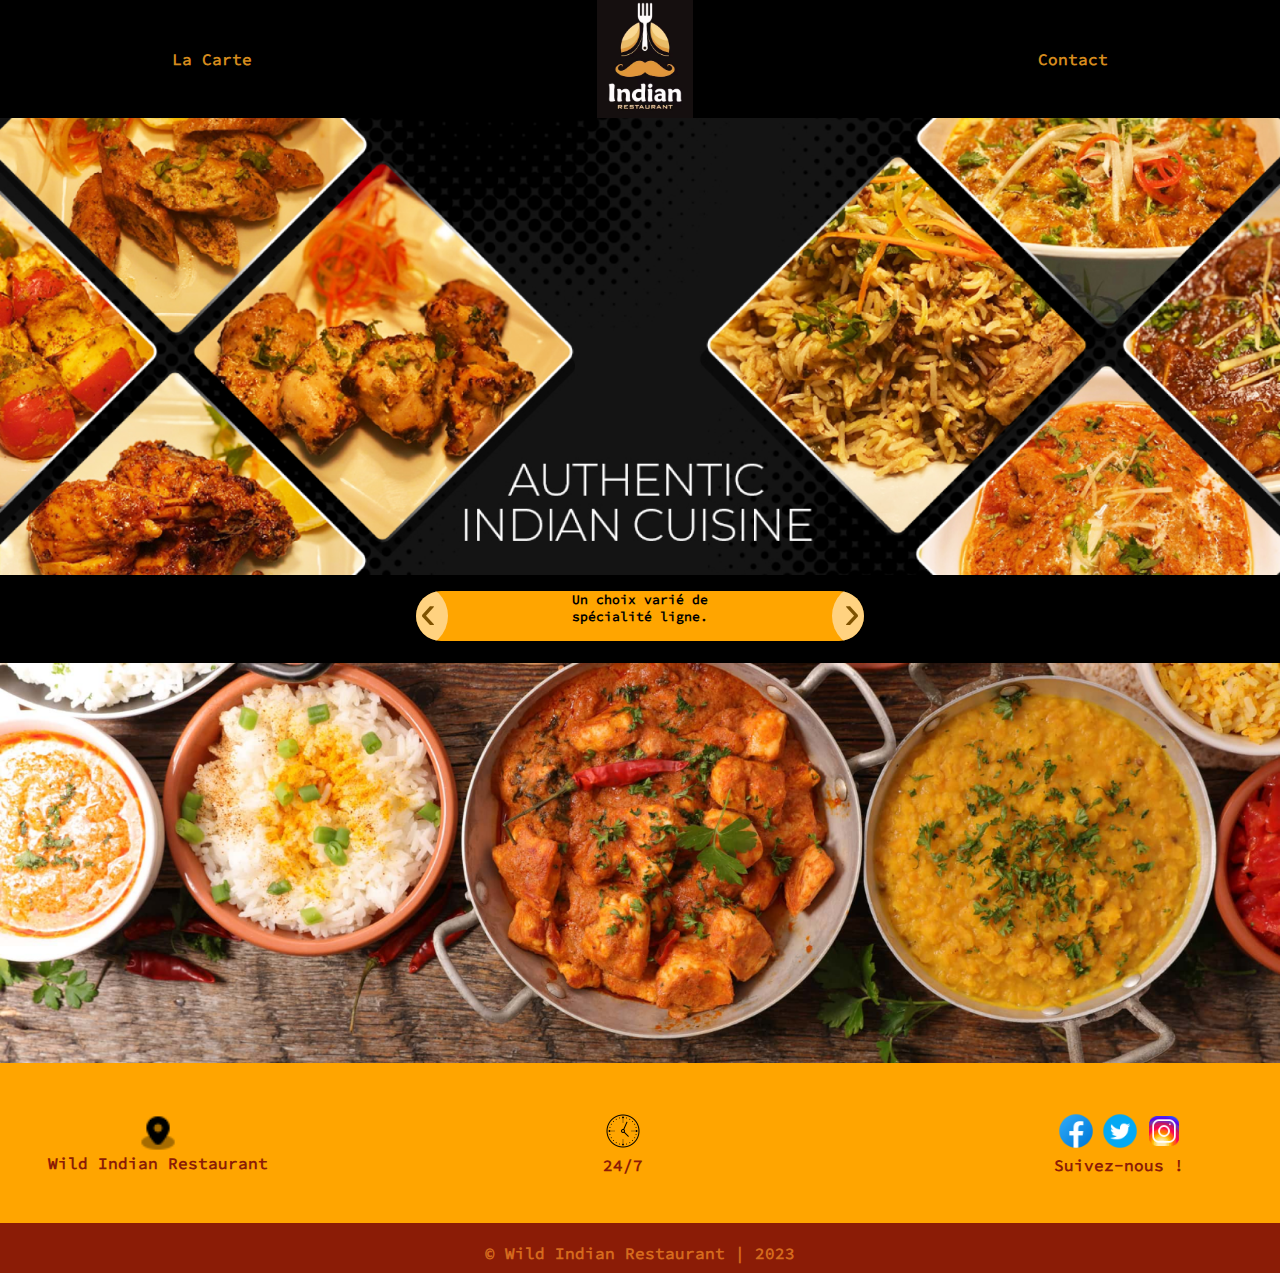
<file: index.html>
<!DOCTYPE html>
<html lang="en">
  <head>
    <meta charset="UTF-8" />
    <meta name="viewport" content="width=device-width, initial-scale=1.0" />

    <title>Wild Indian Restaurant</title>
    <link rel="icon" type="image/png" sizes="20x20" href="../images/logo.png" />
    <link rel="stylesheet" href="style.css" />
    <script src="index.js"></script>
  </head>
  <body>
    <nav class="navbar">
      <a href="./pages/menu.html">La Carte</a>
      <img
        src="./images/logo.png"
        alt="logo"
        class="logo"
        onclick="window.location.href='/'"
      />
      <a href="./pages/contact.html">Contact</a>
    </nav>
    <nav class="mobile-nav">
      <a href="./pages/menu.html">La Carte</a>
      <a href="./pages/contact.html">Contact</a>
    </nav>
    <button class="hamburger">
      <div class="bar"></div>
    </button>
    <script src="./pages/burger.js"></script>
    <main>
      <img
        src="images/background.png"
        alt="background"
        class="imageBackground"
      />
      <div class="mid">
        <section class="slider-wrapper">
          <button
            class="slide-arrow"
            id="slideArrowPrev"
            onclick="boutonPrecedent()"
          >
            &#8249;
          </button>

          <button
            class="slide-arrow"
            id="slide-arrow-next"
            onclick="boutonSuivant()"
          >
            &#8250;
          </button>

          <ul class="slides-container" id="slides-container">
            <li class="slide">
              <p>
                Un choix varié de
                <br />
                spécialité ligne.
              </p>
            </li>
            <li class="slide">
              <p>
                Choissisez, commandez
                <br />
                et dégustez.
              </p>
            </li>
            <li class="slide">
              <p>
                Savourez l'art de
                <br />
                la cuisine indienne.
              </p>
            </li>
          </ul>
        </section>
      </div>
      <img
        src="images/background2.png"
        alt="background2"
        class="imageBackground"
        id="bg2"
      />
      <div class="infos">
        <div class="resto">
          <div class="loca">
            <img
              src="images/loca2.png"
              alt="logo localisation"
              class="logoImage"
              id="logoMap"
            />
            <p>Wild Indian Restaurant</p>
          </div>
          <div class="clock">
            <img
              src="images/clock.png"
              alt="logo pendule"
              class="logoImage"
              id="logoPendule"
            />
            <p>24/7</p>
          </div>
        </div>

        <div class="socialmedia">
          <div class="icons">
            <img
              src="images/fb.png"
              alt="logo facebook"
              class="logoImage"
              id="logoFacebook"
            />
            <img
              src="images/twitter.png"
              alt="logo twitter"
              class="logoImage"
              id="logoX"
            />
            <img
              src="images/instagram.png"
              alt="logo Instagram"
              class="logoImage"
              id="logoInstagram"
            />
          </div>

          <p>Suivez-nous !</p>
        </div>
      </div>
    </main>
    <footer class="footer">
      <p class="footerContenu"> &copy Wild Indian Restaurant | 2023 </p>
    </footer>

</body>
</html>
</file>
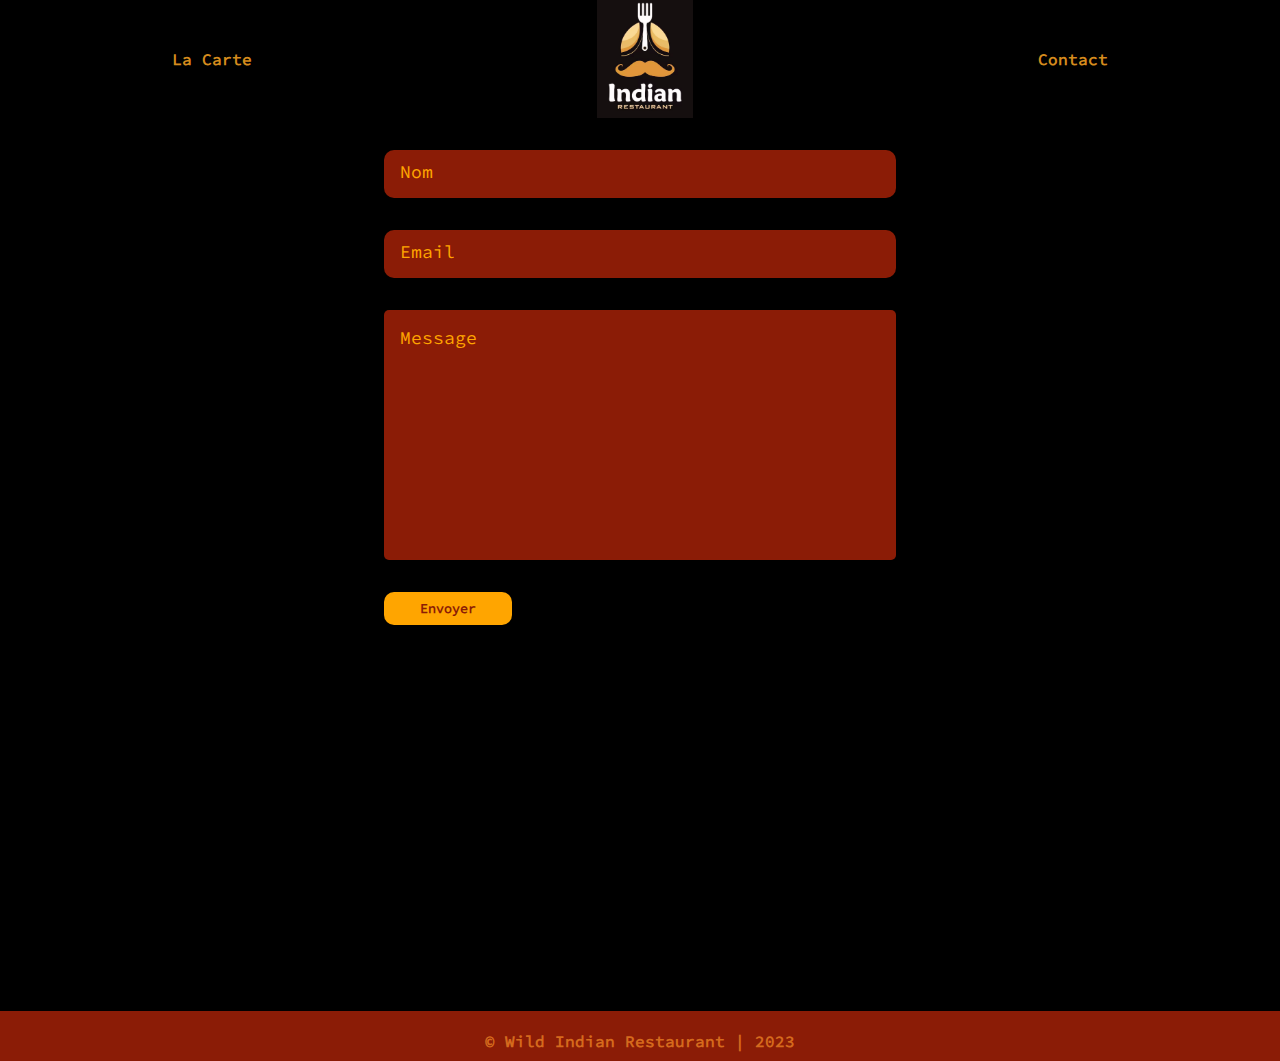
<file: pages/contact.html>
<!DOCTYPE html>
<html>
  <head>
    <meta charset="UTF-8" />
    <meta http-equiv="X-UA-Compatible" content="IE=edge" />
    <meta name="viewport" content="width=device-width, initial-scale=1.0" />
    <link rel="stylesheet" type="text/css" href="../style.css" />
    <link rel="icon" type="image/png" sizes="20x20" href="../images/logo.png" />
    <title>Wild Indian Restaurant</title>
  </head>
  <body>
    <nav class="navbar">
      <a href="./menu.html">La Carte</a>
      <img
        src="../images/logo.png"
        alt="logo"
        class="logo"
        onclick="window.location.href='/'"
      />
      <a>Contact</a>
    </nav>
    <nav class="mobile-nav">
      <a href="/">Accueil</a>
      <a href="./menu.html">La Carte</a>
    </nav>
    <button class="hamburger">
      <div class="bar"></div>
    </button>

    <section class="aaa">
      <!--form stating-->

      <form>
        <div>
          <input type="text" id="name" placeholder="Nom" required name="name" />
        </div>
        <div>
          <input
            type="email"
            id="email"
            placeholder="Email"
            required
            name="email"
          />
        </div>
        <div class="textarea">
          <textarea
            id="message"
            rows="30"
            placeholder="Message"
            required
            name="message"
          ></textarea>
        </div>
        <button type="submit" class="submit-btn" onclick="myFunction()">
          Envoyer
        </button>
      </form>
    </section>
    <!-- end form -->

    <!-- Google Map -->

    <section style="text-align: center">
      <iframe
        src="https://www.google.com/maps/embed?pb=!1m21!1m12!1m3!1d83905.47080570797!2d2.29934661112384!3d48.91451654994293!2m3!1f0!2f0!3f0!3m2!1i1024!2i768!4f13.1!4m6!3e6!4m0!4m3!3m2!1d48.9145827!2d2.3819269999999997!5e0!3m2!1sen!2sfr!4v1699124320369!5m2!1sen!2sfr"
        width="100%"
        class="map-container"
        height="350"
        style="border: 0"
        allowfullscreen=""
        loading="lazy"
        referrerpolicy="no-referrer-when-downgrade"
      ></iframe>
    </section>
    <footer class="footer">
      <p class="footerContenu"> &copy Wild Indian Restaurant | 2023 </p>
    </footer>
    <!-- end Google Map -->

    <script>
      function myFunction() {
          alert("Message envoyé.");

      }
    </script>
    <script src="burger.js"></script>
  </body>
</html>
</file>
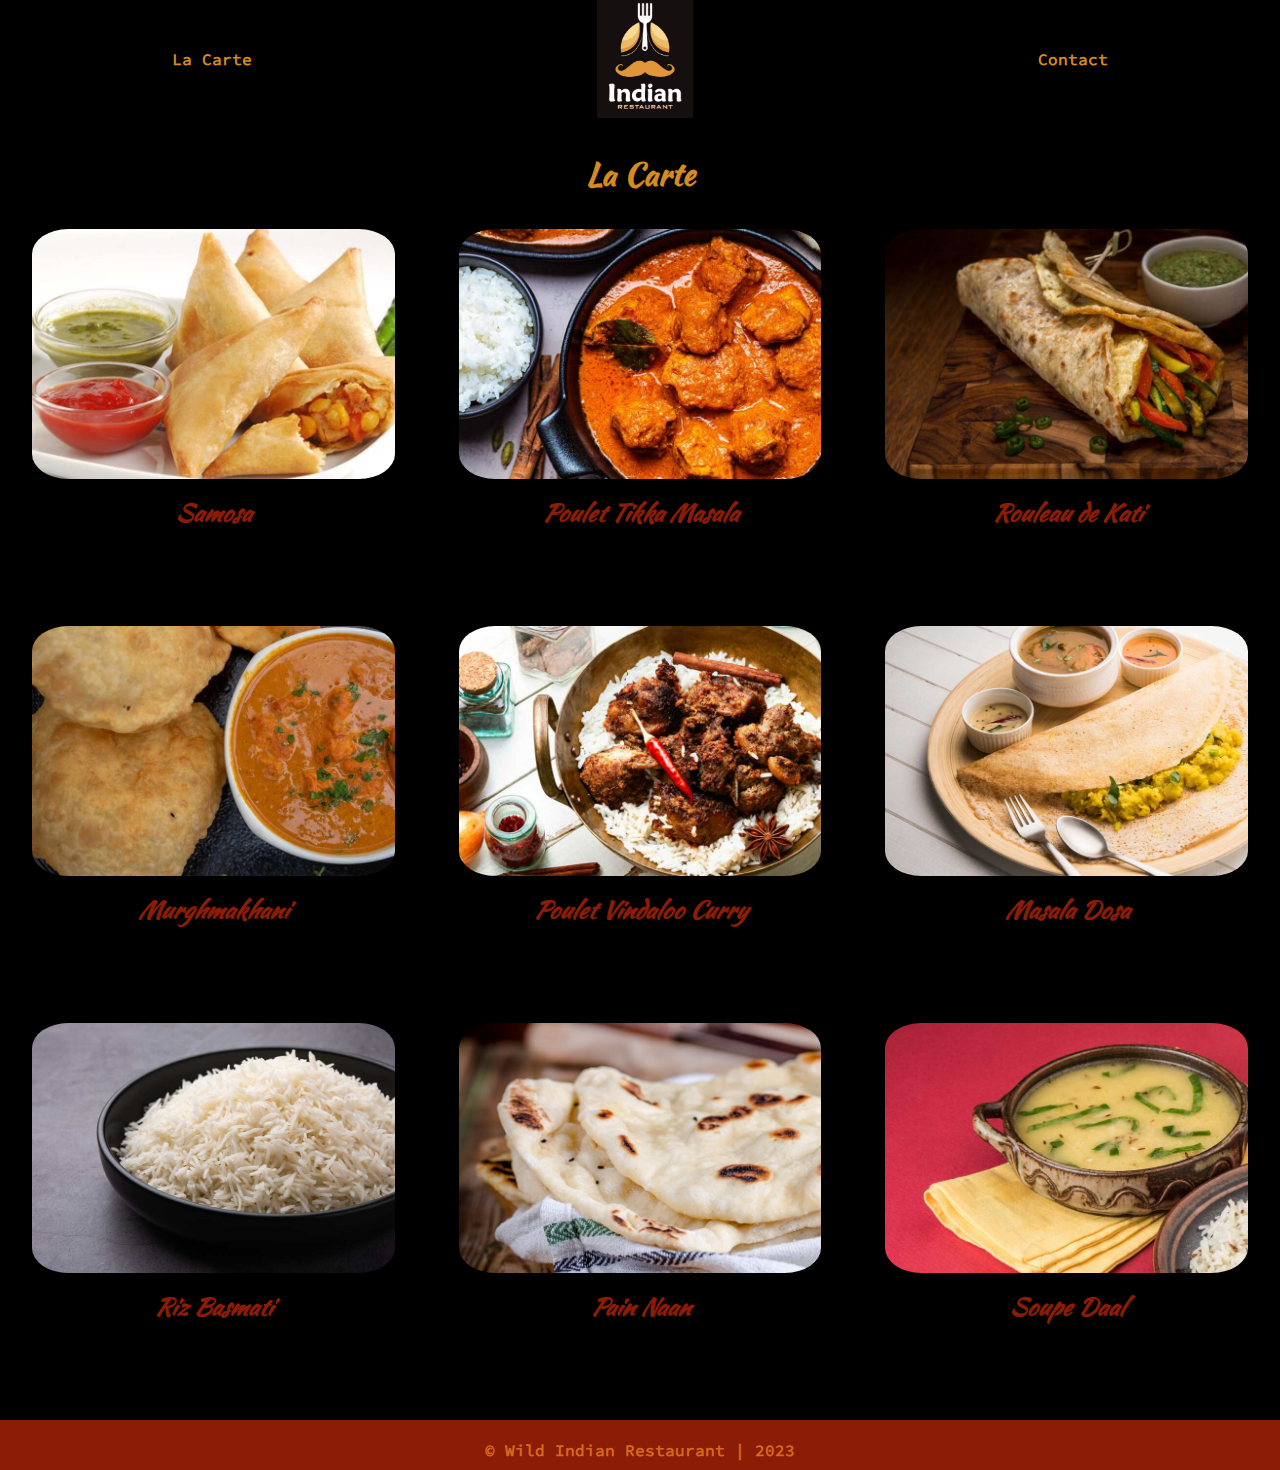
<file: pages/menu.html>
<!DOCTYPE html>
<html lang="en">
  <head>
    <meta charset="UTF-8" />
    <meta name="viewport" content="width=device-width, initial-scale=1.0" />
    <link rel="stylesheet" href="../style.css" />
    <link
      rel="icon"
      type="image/png"
      sizes="20x20"
      href="../images/logo.png"
    />
    <title>Wild Indian Restaurant</title>
  </head>
  <body>
    <nav class="navbar">
      <a>La Carte</a>
      <img
        src="../images/logo.png"
        alt="logo"
        class="logo"
        onclick="window.location.href='/'"
      />
      <a href="contact.html">Contact</a>
    </nav>
    <nav class="mobile-nav">
      <a href="/">Accueil</a>
      <a href="contact.html">Contact</a>
    </nav>
    <button class="hamburger ">
      <div class="bar"></div>
    </button>
      <h1 class="carte">La Carte</h1>
    <div class="plats">
      </div>
    </div>
    <footer class="footer">
      <p class="footerContenu"> &copy Wild Indian Restaurant | 2023 </p>
    </footer>
    <script src="menu.js"></script>
    <script src="burger.js"></script>
  </body>
</html>
</file>
<file: style.css>
@font-face {
  font-family: "sourcecodepro";
  src: url("/fonts/SourceCodePro-VariableFont_wght.ttf") format("truetype");
  font-weight: normal;
  font-style: normal;
}
@font-face {
  font-family: "kaushan";
  src: url("/fonts/KaushanScript-Regular.ttf") format("truetype");
  font-weight: normal;
  font-style: normal;
}

* {
  background-color: black;
  padding: 0;
  margin: 0;
  box-sizing: border-box;
}
/* NAVBAR  */
.navbar {
  width: 100%;
  display: flex;
  justify-content: space-around;
  align-items: center;
}

.navbar > a {
  color: #d58b1d;
  font-family: "sourcecodepro", Arial, Helvetica, sans-serif;
  font-weight: bold;
  text-decoration: none;
}

.navbar > a:hover {
  cursor: pointer;
  color: #8b1c06;
}

.logo {
  width: 6rem;
  cursor: pointer;
}

/* HEADER */
.carte {
  color: #d58b1d;
  margin: 2rem;
  display: flex;
  justify-content: center;
  font-family: "kaushan", Arial, Helvetica, sans-serif;
  font-size: xx-large;
}

/* PLATS CONTAINER */
.plats {
  display: flex;
  flex-wrap: wrap;
  justify-content: center;
  align-items: center;
}

.plat {
  width: 33.33%;
  display: flex;
  flex-direction: column;
  align-items: center;
  text-align: center;
}

.plat-img {
  background-color: black;
  background-size: cover;
  width: 85%;
  height: 250px;
  border-radius: 10%;
  transition: transform 0.2s;
}
.plat-img:hover {
  transform: scale(1.1);
}
.plat-title {
  font-size: x-large;
  color: #8b1c06;
  margin-top: 1rem;
  margin-bottom: 6rem;
  font-family: "kaushan";

  font-weight: bold;
  font-style: italic;
}

@media (max-width: 768px) {
  .plat {
    width: 100%;
    padding: 20px;
  }

  .plat-img {
    background-position: center;
    background-repeat: no-repeat;
  }
}

/* //MENU BURGER/ */
.hamburger {
  position: absolute;
  top: 15px;
  right: 15px;
  display: block;
  width: 35px;
  cursor: pointer;
  appearance: none;
  background: none;
  outline: none;
  border: none;
  z-index: 2;
  margin-right: 1rem;
  transition: transform 0.5s ease;
}

.hamburger.is-active {
  position: fixed;
  top: 15px;
  right: 30px;
  margin-right: 2rem;
}

.hamburger .bar,
.hamburger:after,
.hamburger:before {
  content: "";
  display: block;
  width: 35px;
  height: 5px;

  margin: 6px 0px;
  transition: 0.4s;
  background-color: white;
}

.hamburger.is-active:before {
  transform: rotate(-45deg) translate(-8px, 6px);
}

.hamburger.is-active:after {
  transform: rotate(45deg) translate(-9px, -8px);
}
.hamburger.is-active .bar {
  opacity: 0;
}

.mobile-nav {
  position: fixed;
  top: 0;
  right: 0;
  width: 100%;
  min-height: 100vh;
  display: none;
  z-index: 1;
  background-color: #8b1c06;
}

.mobile-nav a {
  display: block;
  padding-top: 4rem;
  width: 100%;
  max-width: 200px;
  margin: 0 auto 16px;
  text-align: center;
  font-size: xx-large;
  background-color: #8b1c06;
  color: #d58b1d;
  text-decoration: none;
  font-family: "sourcecodepro";
}

.mobile-nav.is-active {
  display: block;
}

@media (min-width: 769px) {
  .mobile-nav {
    display: none;
  }

  .hamburger {
    display: none;
  }
}

@media (max-width: 768px) {
  .navbar {
    display: none;
  }
}

/* HomePage */

p {
  font-family: "sourcecodepro", Arial, Helvetica, sans-serif;
  font-weight: bold;
}

.imageBackground {
  width: 100%;
  height: fit-content;
}

.mid {
  display: flex;
  background-color: black;
  width: 100%;
  height: 80px;
  position: relative;
  top: -4px;
  justify-content: center;
}

.slider-wrapper {
  margin: 1rem;
  position: relative;
  overflow: hidden;
  width: 60%;
  height: 50px;
  border-radius: 30px;
}

.slides-container {
  height: calc(100vh - 2rem);
  width: 100%;
  display: flex;
  overflow: scroll;
  scroll-behavior: smooth;
  list-style: none;
  margin: 0;
  padding: 0;
}

.slide-arrow {
  position: absolute;
  display: flex;
  top: 0;
  bottom: 0;
  margin: auto;
  height: 4rem;
  background-color: white;
  border: none;
  width: 2rem;
  font-size: 3rem;
  padding: 0;
  cursor: pointer;
  opacity: 0.5;
  transition: opacity 100ms;
}

.slide > p {
  background-color: orange;
  text-align: center;
}

.slide-arrow:hover,
.slide-arrow:focus {
  opacity: 1;
}

#slideArrowPrev {
  left: 0;
  padding-left: 0.25rem;
  border-radius: 0 2rem 2rem 0;
}

#slide-arrow-next {
  right: 0;
  padding-left: 0.75rem;
  border-radius: 2rem 0 0 2rem;
}

.slide:nth-child(1) {
  background-color: orange;
}

.slide:nth-child(2) {
  background-color: orange;
}

.slide:nth-child(3) {
  background-color: orange;
  margin: 0;
}

#bg2 {
  position: relative;
  bottom: -4px;
}

.logoImage {
  width: 40px;
  height: 40px;
}

#logoMap {
  position: relative;
}

#logoFacebook {
  position: relative;
}

#logoPendule {
  position: relative;
}

#logoX {
  position: relative;
}
#logoInstagram {
  position: relative;
}

#slideArrowPrev {
  left: 0;
  padding-left: 0.25rem;
  border-radius: 0 2rem 2rem 0;
}

#slide-arrow-next {
  right: 0;
  padding-left: 0.75rem;
  border-radius: 2rem 0 0 2rem;
}

.slide {
  display: flex;
  width: 100%;
  height: 100%;
  flex: 1 0 100%;
  justify-content: center;
  color: black;
}

.infos {
  display: flex;
  padding-right: 6rem;
  padding-left: 6rem;
  background-color: orange !important;
  justify-content: space-between;
  align-items: center;
  height: 10rem;
  position: relative;
}

.loca > p {
  color: #8b1c06;
}

.clock > p {
  color: #8b1c06;
}

.socialmedia > p {
  color: #8b1c06;
}
.logoImage {
  width: 40px;
  height: 40px;
}

#logoMap {
  position: relative;
}

#logoFacebook {
  position: relative;
}

#logoPendule {
  position: relative;
}

#logoX {
  position: relative;
}
#logoInstagram {
  position: relative;
}

.resto {
  background-color: orange;
  display: flex;
  justify-content: space-between;
  align-items: center;
  width: 55%;
}
.clock {
  background-color: orange;
}

.clock > p {
  background-color: orange;
}

.resto > p {
  background-color: orange;
}

.socialmedia {
  width: 50%;
  display: flex;
  flex-direction: column;
  align-items: end;
  background-color: orange;
}

.socialmedia > p {
  background-color: orange;
}

.loca {
  background-color: orange;
  display: flex;
  flex-direction: column;
  align-items: center;
}

.loca > p {
  background-color: orange;
}

.icons {
  background-color: orange;
}

@media screen and (max-width: 768px) {
  .slider-wrapper {
    width: 55%;
  }

  .slide > p {
    font-size: small;
  }

  .infos {
    margin: 0;
    padding: 0;
  }
  .icons {
    display: flex;
  }

  .loca > p {
    font-size: x-small;
    padding-left: 0.5rem;
    text-align: center;
  }

  .clock > p {
    font-size: x-small;
  }
  .socialmedia {
    display: flex;
    justify-content: center;
    align-items: center;
  }
  .socialmedia > p {
    font-size: x-small;
  }
}

@media screen and (min-width: 768px) {
  .slider-wrapper {
    width: 35%;
  }

  .slide > p {
    font-size: small;
  }

  .infos {
    padding-left: 3rem;
  }
}

/* Contact page  */

form div {
  display: flex;
  flex-direction: column;
  margin-top: 2rem;
}

form {
  width: 40%;
  margin: auto;
  color: #d56a1d;
}

.textarea {
  height: 250px;
}
input {
  height: 48px;
  background-color: #8b1c06;
  border-style: none;
  border-radius: 10px;
}

textarea:focus,
input:focus {
  outline: none;
}

input::placeholder {
  font-family: "sourcecodepro";
  font-size: large;
  color: orange;
  padding-left: 1rem;
}

.submit-btn {
  margin-top: 2rem;
  margin-bottom: 2rem;
  padding: 0.5rem;
  width: 8rem;
  border-radius: 10px;
  border: none;
  background-color: orange;
  color: #8b1c06;
  font-weight: bold;
  font-family: "sourcecodepro";
}

textarea::placeholder {
  font-family: "sourcecodepro";
  font-size: large;
  color: orange;
  padding: 1rem;
}

#message {
  background-color: #8b1c06 !important;
  border-radius: 5px;
  border-style: none;
  resize: none;
}

footer {
  text-align: center;
  background-color: #8b1c06;
  height: 50px;
  padding: 20px 10px;
  color: #d56a1d;
}

footer > p {
  background-color: #8b1c06;
}

/* tablet*/
@media screen and(max-width:768px) {
  body {
    width: 100%;
  }

  .navbar {
    flex-direction: row;
    align-items: center;
    justify-content: space-between;
  }
  form h1 {
    font-size: clam(1rem, 8vw, 2.5rem);
  }
  iframe,
  form,
  label,
  input {
    width: 100%;
  }
}

/* view mobile*/

@media screen and(max-width:360px) {
  iframe,
  form,
  label,
  input {
    max-width: 100%;
  }
}
</file>
